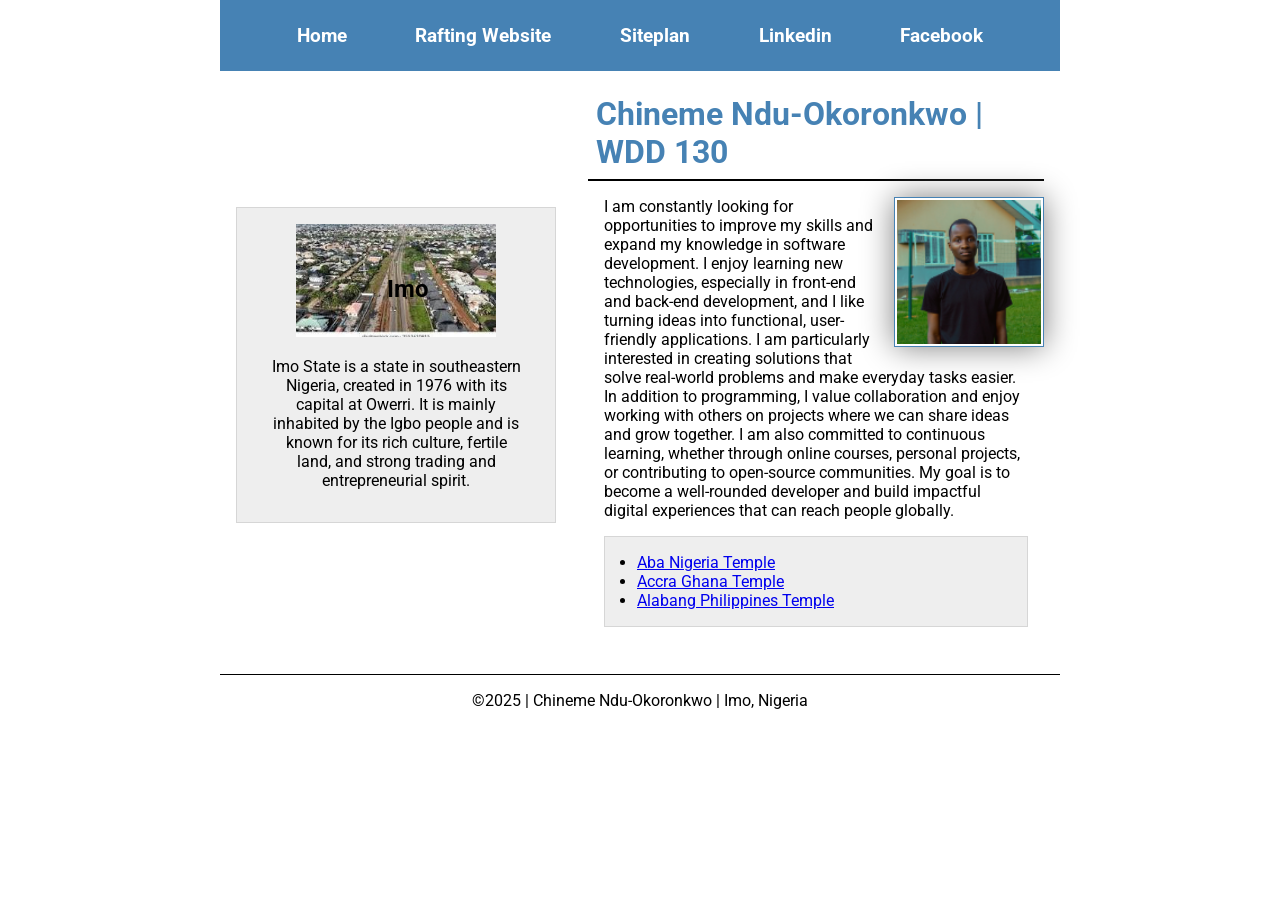
<file: index.html>
<!DOCTYPE html>
<html lang="en">

<head>
    <meta charset="UTF-8">
    <meta name="viewport" content="width=device-width, initial-scale=1.0">
    <title>Chineme Ndu-Okoronkwo | WDD 130</title>
    <meta name="description"
      content="Chineme Ndu-Okoronkwo’s WDD 130 course home page featuring web development projects, assignments, and learning progress in HTML, CSS, and design.">
    <meta name="author" content="Chineme Ndu-Okoronkwo">

    <link rel="stylesheet" href="styles/styles.css">
    
    <link rel="preconnect" href="https://fonts.googleapis.com">
    <link rel="preconnect" href="https://fonts.gstatic.com" crossorigin>
    <link href="https://fonts.googleapis.com/css2?family=Roboto:ital,wght@0,100..900;1,100..900&display=swap" rel="stylesheet">
</head>

<body>
    <header>
        <nav>
            <a href="#">Home</a>
            <a href="wwr/">Rafting Website</a>
            <a href="#">Siteplan</a>
            <a href="https://www.linkedin.com/in/chineme-mark-2679251a6/">Linkedin</a>
            <a href="https://www.facebook.com/profile.php?id=100077567064259">Facebook</a>
        </nav>
    </header>
    <div class="grid">
        <main>
            <h1>Chineme Ndu-Okoronkwo | WDD 130</h1>
            <img src="images/profile.jpg" alt="Chineme Ndu-Okoronkwo" width="200">
            <p>I am constantly looking for opportunities to improve my skills and expand my knowledge in software development. 
                I enjoy learning new technologies, especially in front-end and back-end development, and I like turning ideas into functional, user-friendly applications. 
                I am particularly interested in creating solutions that solve real-world problems and make everyday tasks easier. In addition to programming, I value collaboration and enjoy working with others on projects where we can share ideas and grow together. 
                I am also committed to continuous learning, whether through online courses, personal projects, or contributing to open-source communities. My goal is to become a well-rounded developer and build impactful digital experiences that can reach people globally.</p>
            <ul class="box indent">
                <li><a href="https://www.churchofjesuschrist.org/temples/details/aba-nigeria-temple">Aba Nigeria Temple</a></li>
                <li><a href="https://www.churchofjesuschrist.org/temples/details/accra-ghana-temple">Accra Ghana Temple</a></li>
                <li><a href="https://www.churchofjesuschrist.org/temples/details/alabang-philippines-temple">Alabang Philippines Temple</a></li>
            </ul>
        </main>
        <aside class="box">
            <h2>Imo</h2>
            <img src="images/imo.jpg" alt="Imo landscape">
            <p>Imo State is a state in southeastern Nigeria, created in 1976 with its capital at Owerri.
                It is mainly inhabited by the Igbo people and is known for its rich culture, fertile
                land, and strong trading and entrepreneurial spirit.</p>
        </aside>
    </div>
    <footer>
        <p>&copy;2025 | Chineme Ndu-Okoronkwo | Imo, Nigeria</p>
    </footer>
</body>

</html>
</file>
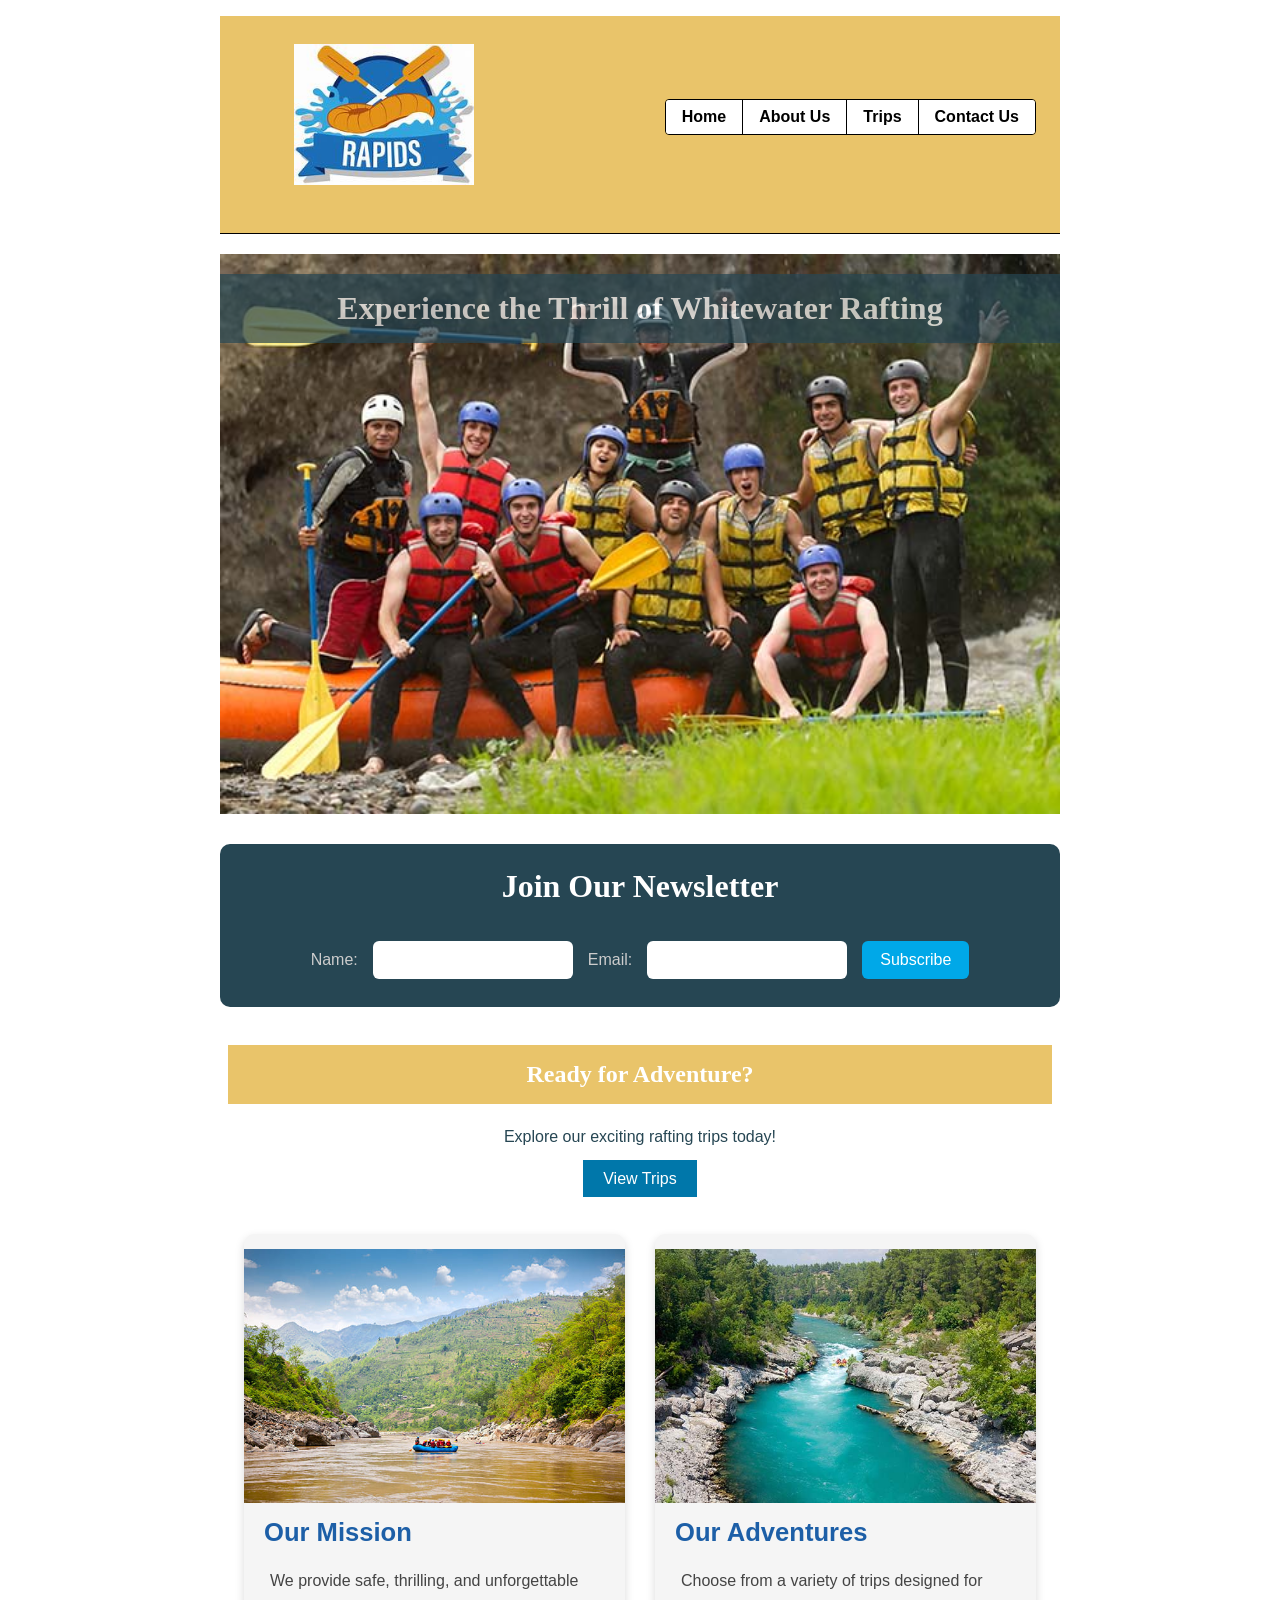
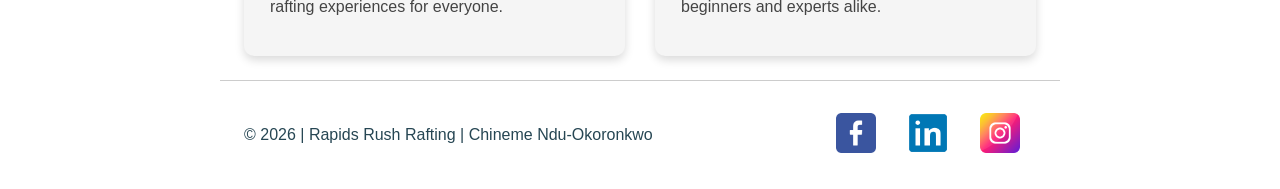
<file: wwr/index.html>
<!DOCTYPE html>
<html lang="en">

<head>
    <meta charset="UTF-8">
    <meta name="viewport" content="width=device-width, initial-scale=1.0">

    <title>Home | Whitewater Rafting Adventures</title>

    <meta name="description"
      content="Experience thrilling whitewater rafting adventures with our expert guides. Explore trips and book your adventure today!">

    <meta name="author" content="Chineme Ndu-Okoronkwo">

    <link rel="stylesheet" href="styles/rafting.css">
</head>

<body>
    <header>
        <nav>
            <div>
                <img src="images/z-crossedoars.jpg" alt="Rapids company logo" width="200">
            </div>
            <div>
                <ul>
                    <li><a href="index.html">Home</a></li>
                    <li><a href="about.html">About Us</a></li>
                    <li><a href="trips.html">Trips</a></li>
                    <li><a href="contact.html">Contact Us</a></li>
                </ul>
            </div>
        </nav>
    </header>

    <main>
        <!-- HERO SECTION -->
        <div class="hero">
            <img src="images/rafting-team.jpg" alt="Rafting Adventure">
            <h1 class="rafting-heading">Experience the Thrill of Whitewater Rafting</h1>
        </div>

        <!-- NEWSLETTER -->
        <section class="newsletter">

            <h2>Join Our Newsletter</h2>

            <form>
                <label for="name">Name:</label>
                <input type="text" id="name" name="name" required>

                <label for="email">Email:</label>
                <input type="email" id="email" name="email" required>

                <button tpe="submit">Subscribe</button>
            </form>
        </section>

        <!-- CALL TO ACTION -->
        <section class="cta">
            <h2>Ready for Adventure?</h2>
            <p>Explore our exciting rafting trips today!</p>
            <a href="trips.html" class="btn">View Trips</a>
        </section>

        <!-- GRID CONTENT -->
        <section class="grid-content">
            <div class="card">
                <img src="images/rafting-view.jpg" alt="Rafting Team">
                <h3>Our Mission</h3>
                <p>We provide safe, thrilling, and unforgettable rafting experiences for everyone.
                </p>
            </div>

            <div class="card">
                <img src="images/history.jpg" alt="River Adventure">
                <h3>Our Adventures</h3>
                <p>Choose from a variety of trips designed for beginners and experts alike.</p>
            </div>

        </section>
    </main>

    <footer>
        <p>&copy; 2026 | Rapids Rush Rafting | Chineme Ndu-Okoronkwo</p>

        <nav class="socialmedia">
            <a href="https://facebook.com">
                <img src="images/facebook.png" alt="Facebook Icon">
            </a>
            <a href="https://linkedin.com">
                <img src="images/linkedin.png" alt="LinkedIn Icon">
            </a>
            <a href="https://instagram.com">
                <img src="images/instagram.png" alt="Instagram Icon">
            </a>
        </nav>
    </footer>
</body>

</html>
</file>
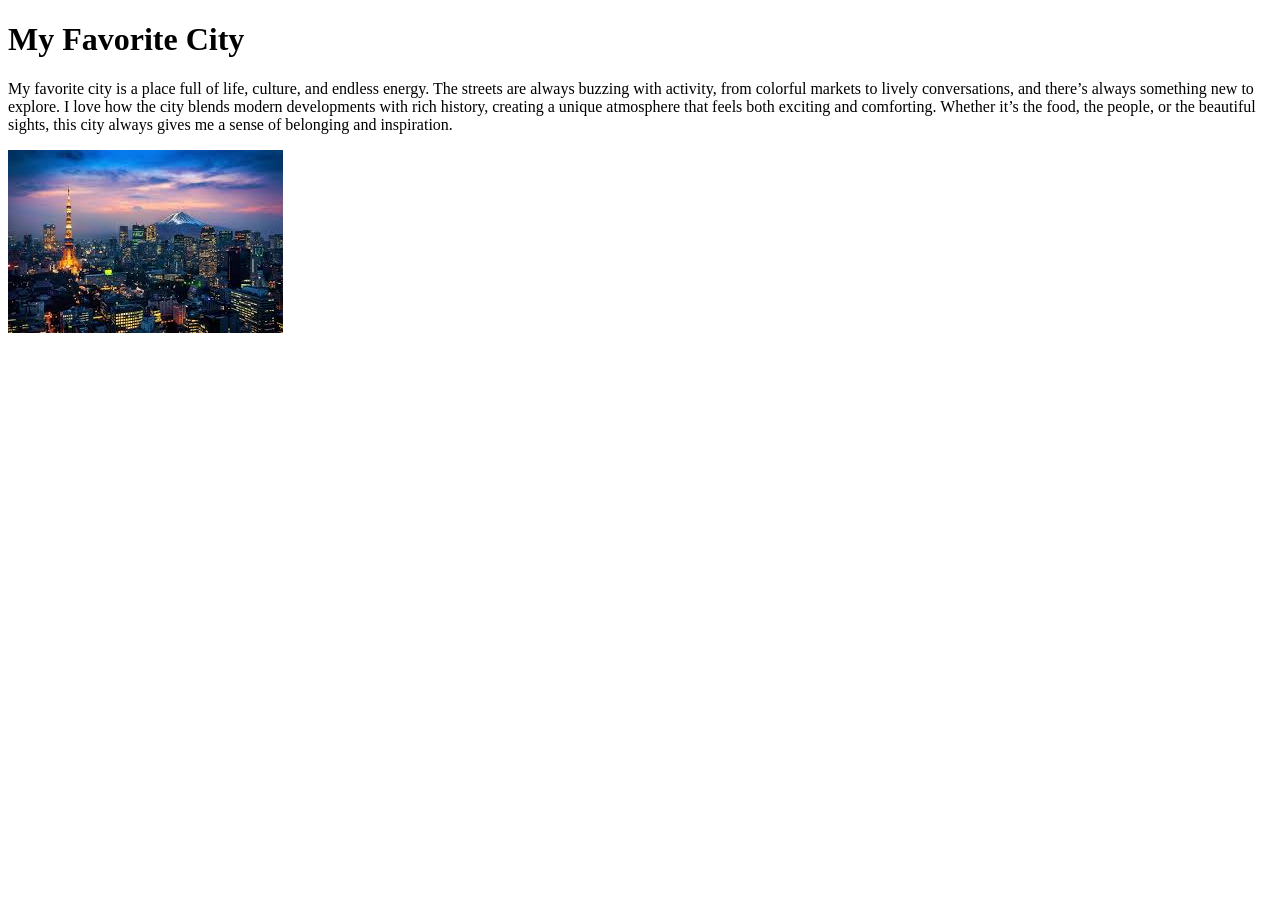
<file: week01/favorite-city.html>
<!DOCTYPE html>
<html lang="en">

<head>
    <meta charset="UTF-8">
    <meta name="viewport" content="width=device-width, initial-scale=1.0">
    <title>My Favorite City - Chineme Ndu-Okoronkwo</title>
</head>

<body>
    <h1>My Favorite City</h1>
    <p>My favorite city is a place full of life, culture, and endless energy. The streets are always
        buzzing with activity, from colorful markets to lively conversations, and there’s always
        something
        new to explore. I love how the city blends modern developments with rich history, creating a
        unique
        atmosphere that feels both exciting and comforting. Whether it’s the food, the people, or
        the
        beautiful sights, this city always gives me a sense of belonging and inspiration.</p>

    <img src="images/favorite-city.jpeg" alt="Favorite City">
</body>

</html>
</file>
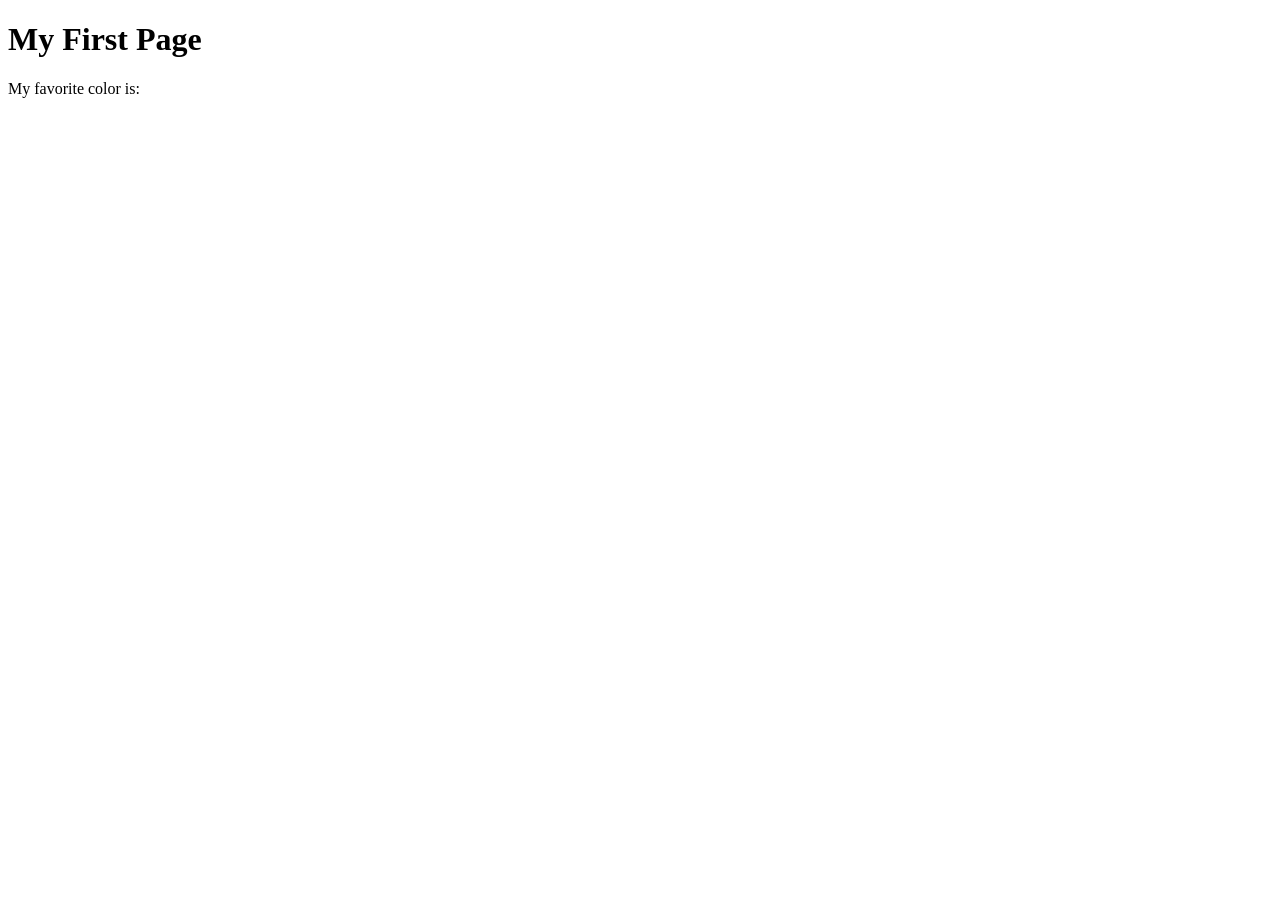
<file: week01/first-page.html>
<!DOCTYPE html>
<html lang="en">
<head>
    <meta charset="UTF-8">
    <meta name="viewport" content="width=device-width, initial-scale=1.0">
    <title>My First Page</title>
</head>
<body>
    <h1>My First Page</h1>
    <p>My favorite color is: </p>
</body>
</html>
</file>
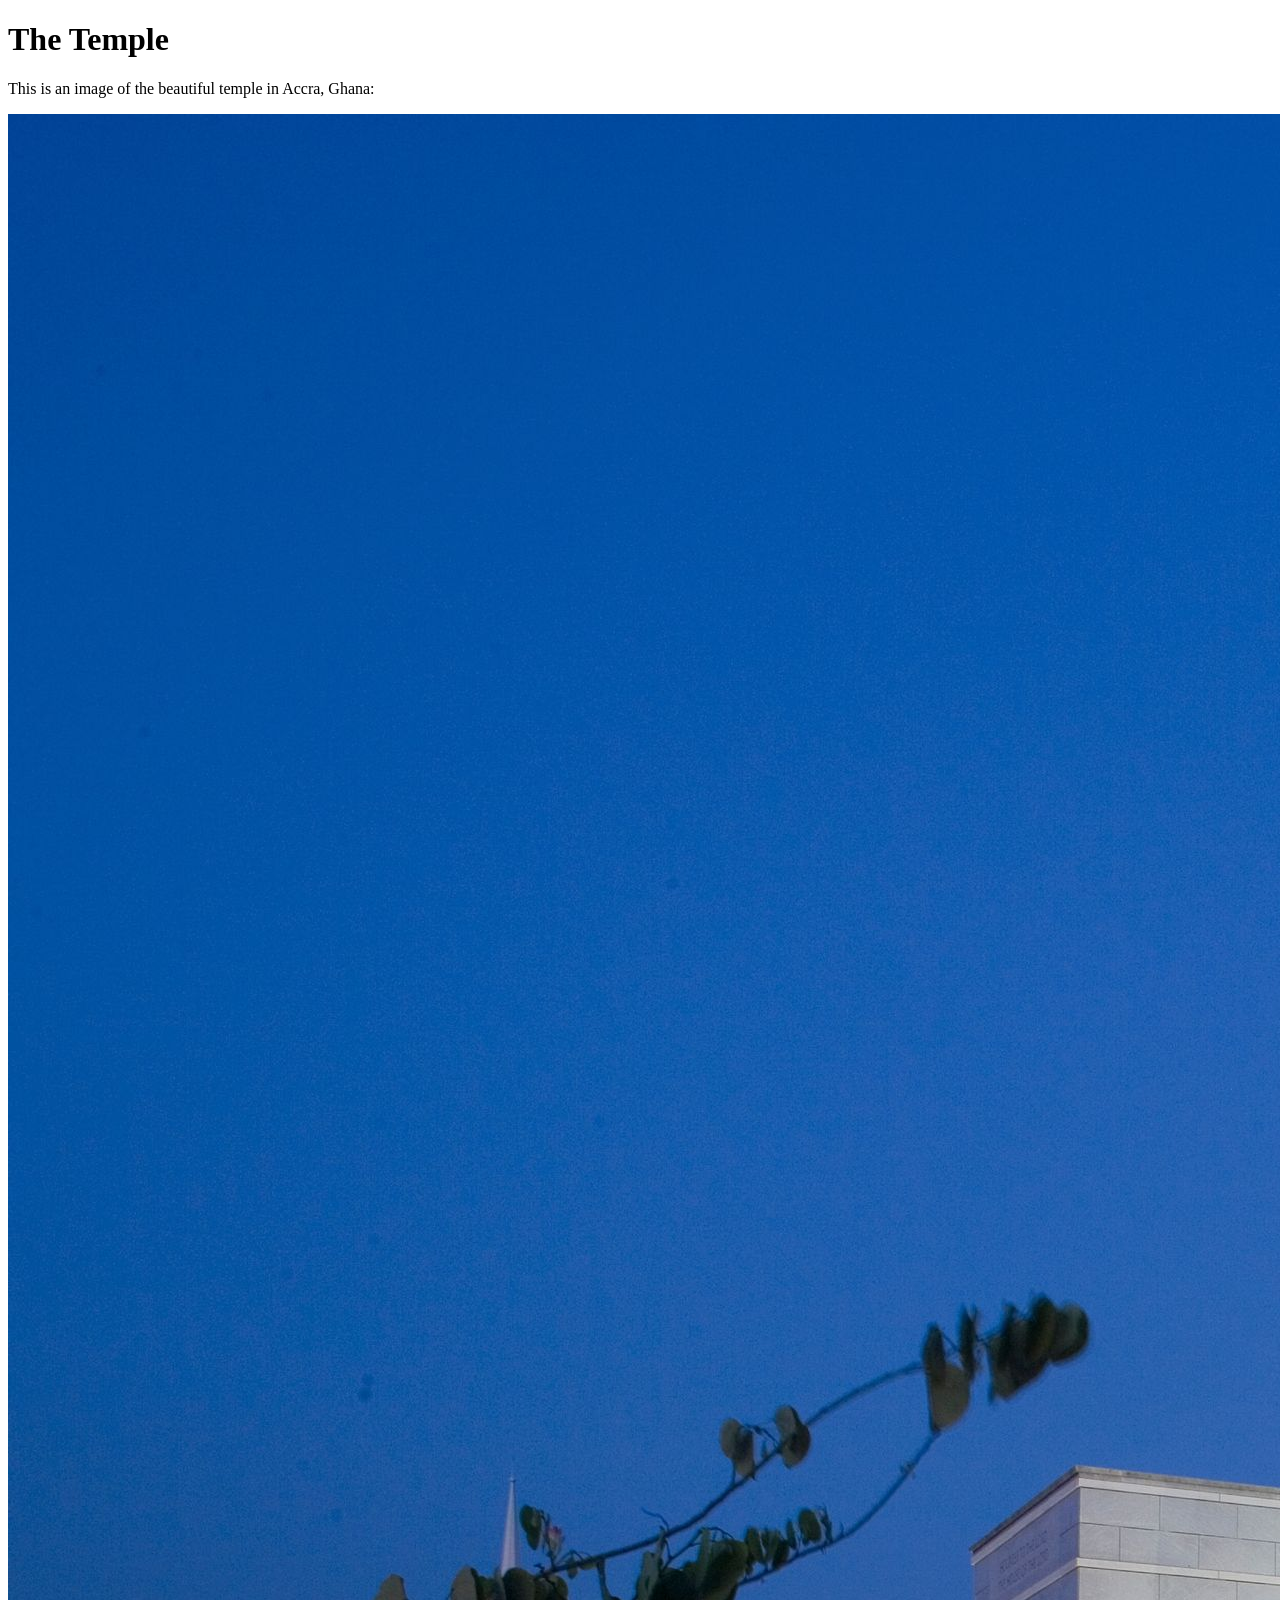
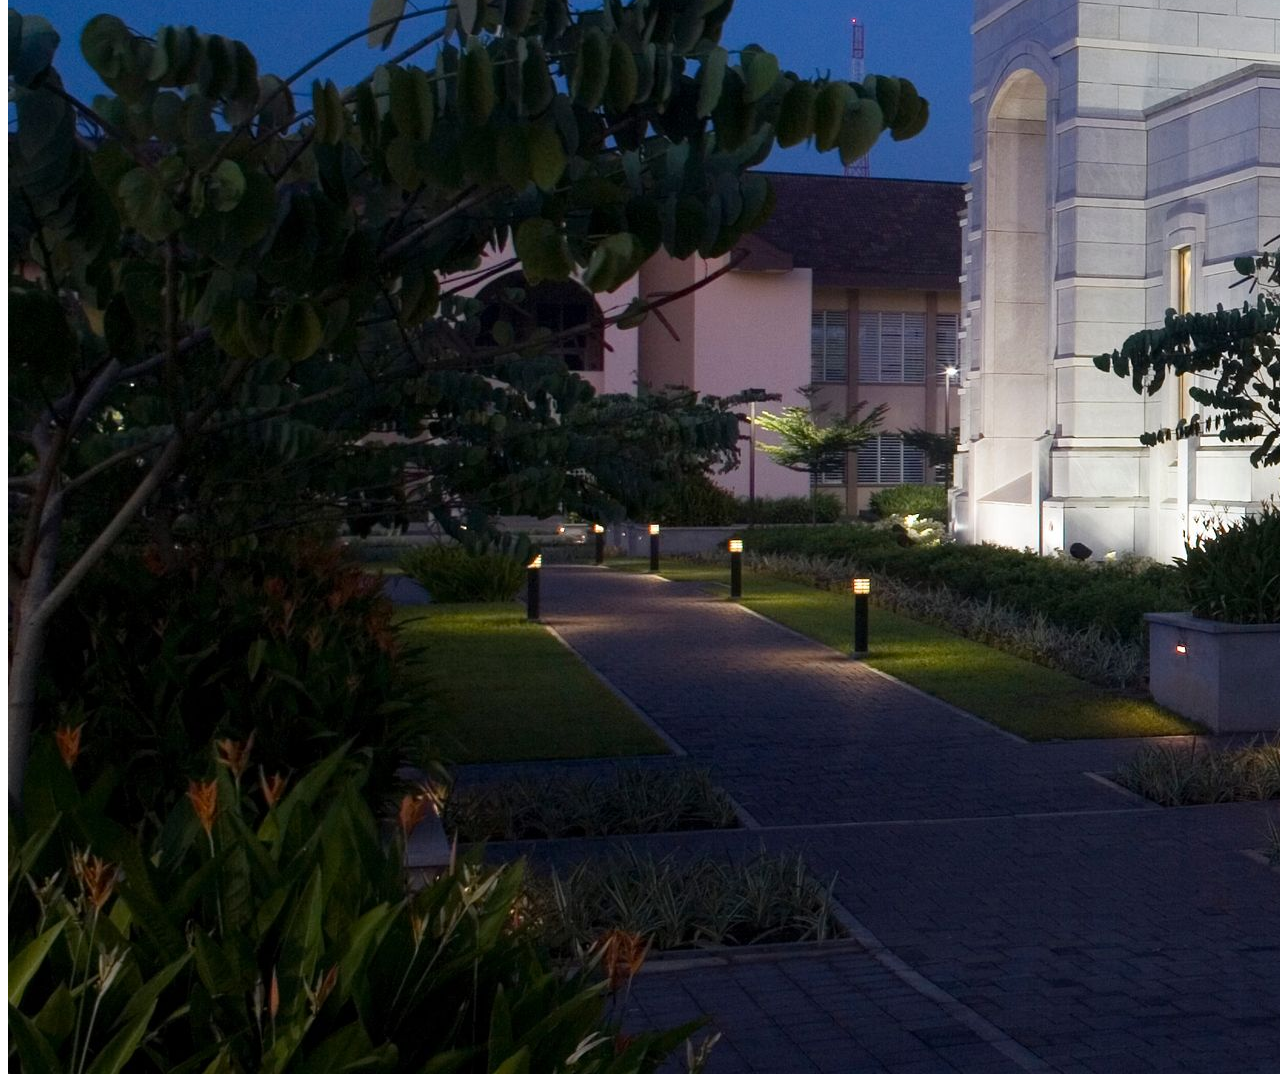
<file: week01/images.html>
<!DOCTYPE html>
<html lang="en">
<head>
    <meta charset="UTF-8">
    <meta name="viewport" content="width=device-width, initial-scale=1.0">
    <title>Temple Image</title>
</head>
<body>
    <h1>The Temple</h1>
    <p>This is an image of the beautiful temple in Accra, Ghana:</p>
    <img src="images/temple-large.jpeg" alt="The Accra Ghana Temple">
    
</body>
</html>
</file>
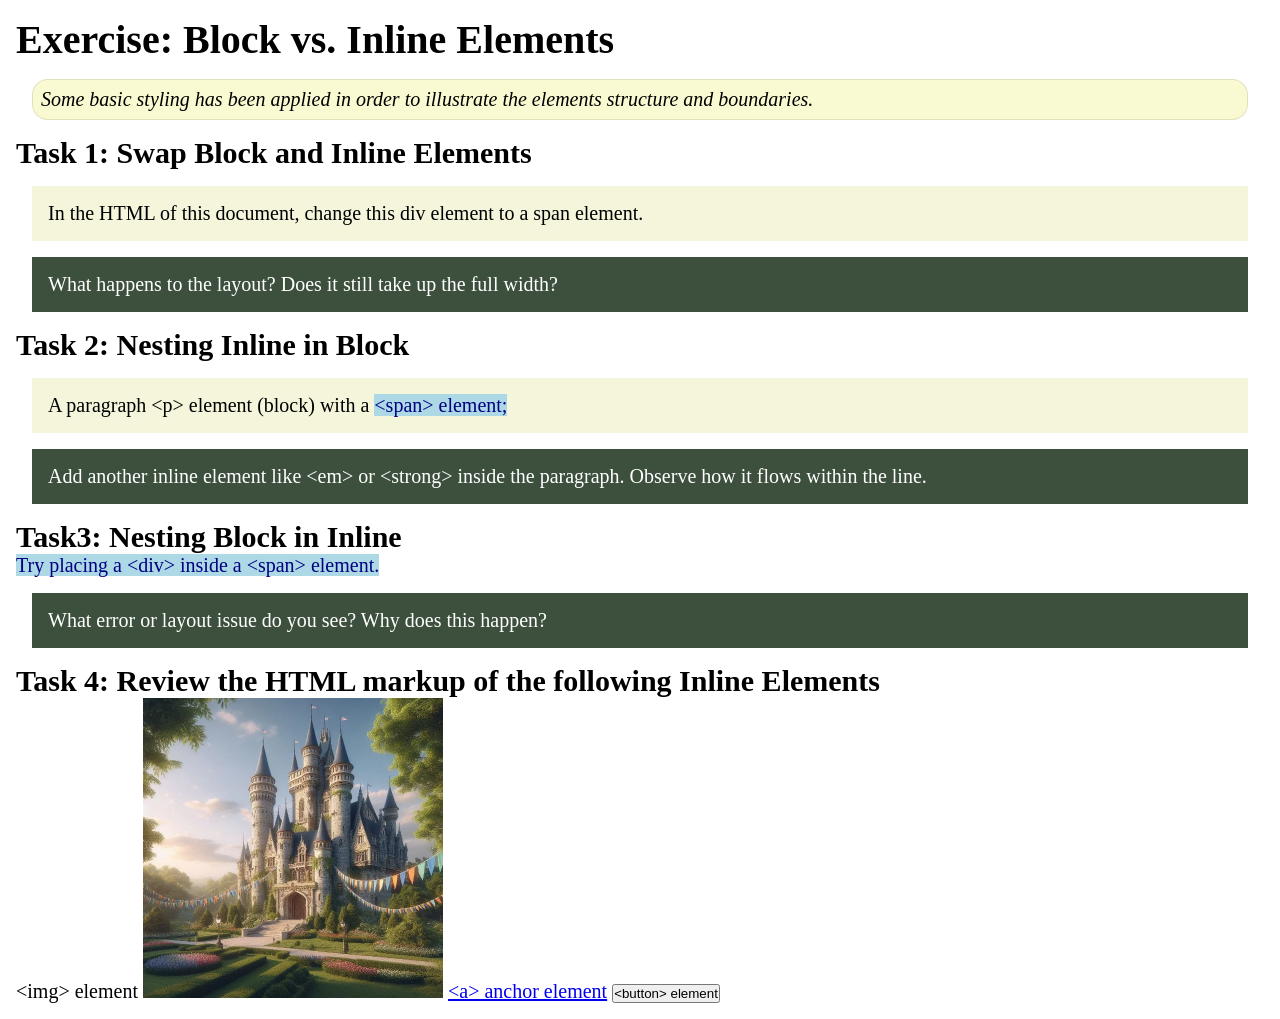
<file: week02/block-vs-inline.html>
<!DOCTYPE html>
<html lang="en">

<head>
    <meta charset="UTF-8">
    <meta name="viewport" content="width=device-width, initial-scale=1.0">
    <title>Exercise: Block vs. Inline Elements</title>
    <link rel="stylesheet" href="styles/block-vs-inline.css">
</head>

<body>
    <main>
        <h1>Exercise: Block vs. Inline Elements</h1>
        <p class="note">Some basic styling has been applied in order to illustrate the elements structure and
            boundaries.</p>

        <h2>Task 1: Swap Block and Inline Elements</h2>
        <div>In the HTML of this document, change this div element to a span element.</div>

        <p class="question">What happens to the layout? Does it still take up the full width?</p>

        <h2>Task 2: Nesting Inline in Block</h2>
        <p>A paragraph &lt;p&gt; element (block) with a <span>&lt;span&gt; element;</span></p>
        <p class="question">Add another inline element like &lt;em&gt; or &lt;strong&gt; inside the paragraph. Observe
            how it flows within the line.</p>

        <h2>Task3: Nesting Block in Inline</h2>
        <span>Try placing a &lt;div&gt; inside a &lt;span&gt; element.</span>
            <p class="question">What error or layout issue do you see? Why does this happen?</p>


            <h2>Task 4: Review the HTML markup of the following Inline Elements</h2>
        &lt;img&gt; element
        <img src="images/castle.webp" alt="placeholder image (images are inline)" width="300" height="300">
        <a href="https://churchofjesuschrist.org">&lt;a&gt; anchor element</a>
        <button type="button">&lt;button&gt; element</button>
    </main>
</body>

</html>
</file>
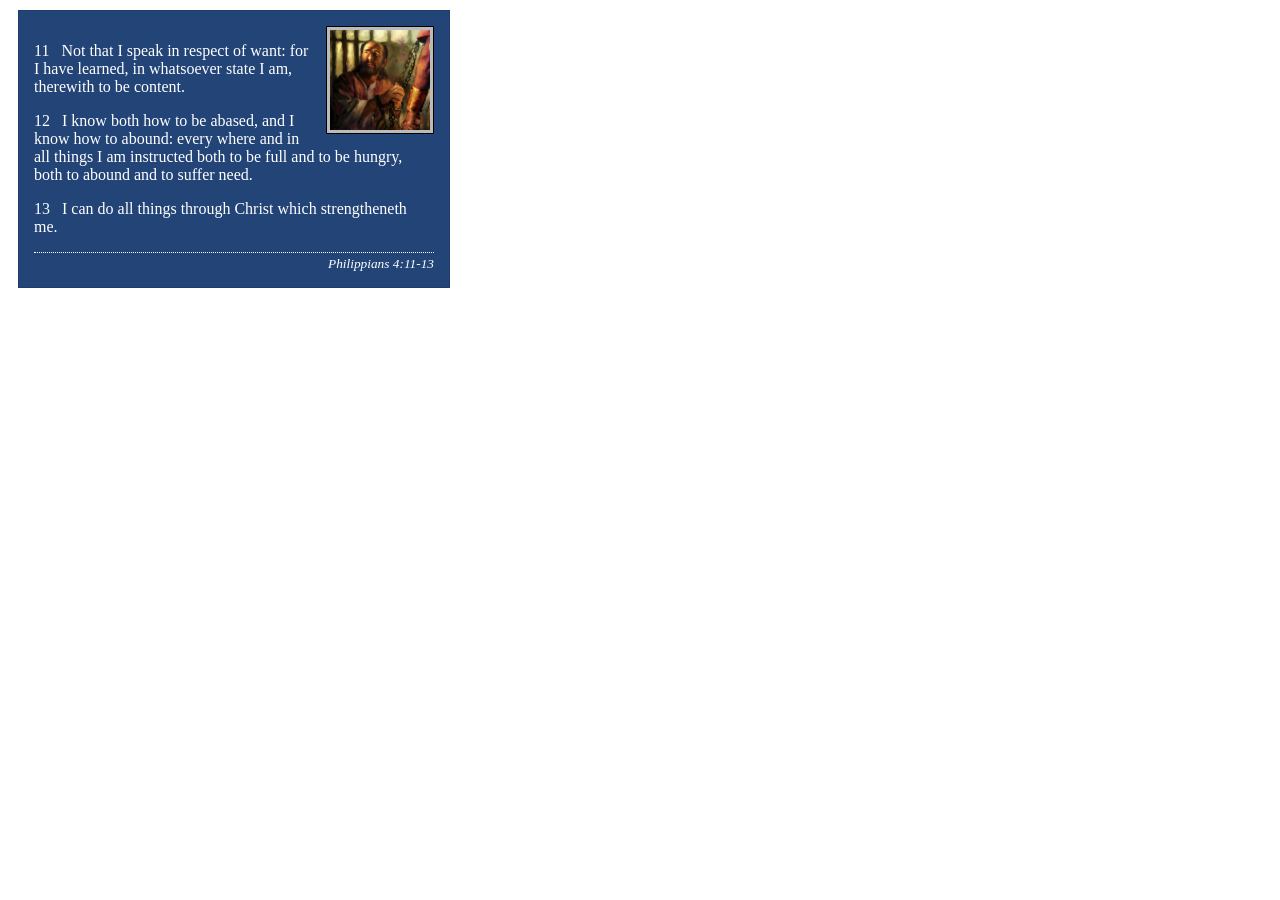
<file: week02/box-model-solution.html>
<!DOCTYPE html>
<html lang="en">
<head>
    <meta charset="UTF-8">
    <meta name="viewport" content="width=device-width, initial-scale=1.0">
    <title>Box Model Activity</title>
    <link rel="stylesheet" href="styles/box-model-solution.css">
</head>
<body>
    <main>
        <div class="callout">
            <img src="images/apostle-paul-imprisoned.webp" alt="Paul the Apostle - Imprisoned in Rome" width="200" height="200">
            <blockquote>
                <p>11 &nbsp; Not that I speak in respect of want: for I have learned, in whatsoever state I am, therewith to be content.</p>
                <p>12 &nbsp; I know both how to be abased, and I know how to abound: every where and in all things I am instructed both to be full and to be hungry, both to abound and to suffer need.</p>
                <p>13 &nbsp; I can do all things through Christ which strengtheneth me.</p>
            </blockquote>
            <cite>Philippians 4:11-13</cite>
        </div>
    </main>
</body>
</html>
</file>
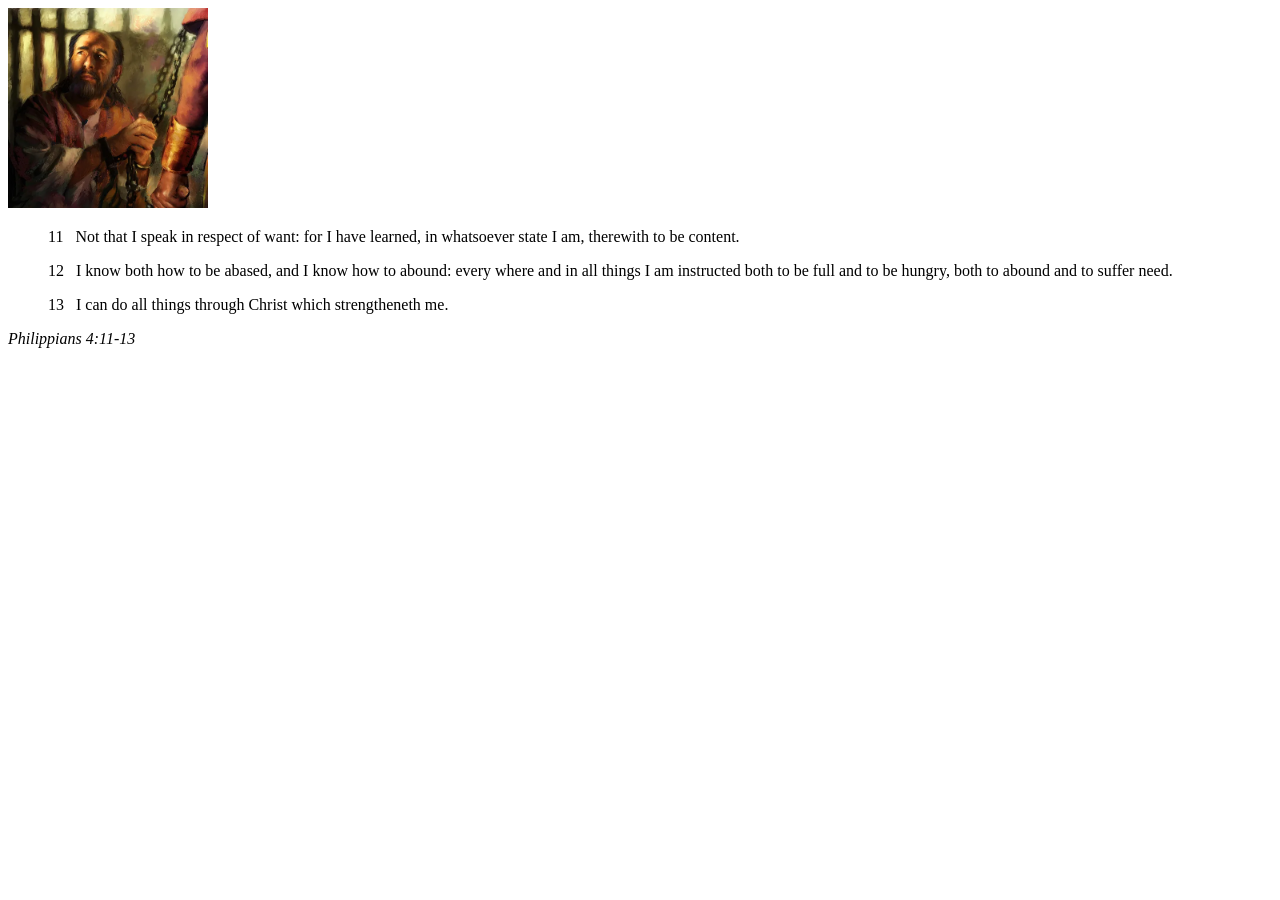
<file: week02/box-model.html>
<!DOCTYPE html>
<html lang="en">
<head>
    <meta charset="UTF-8">
    <meta name="viewport" content="width=device-width, initial-scale=1.0">
    <title>Box Model Activity</title>
</head>
<body>
    <main>
        <div class="callout">
            <img src="images/apostle-paul-imprisoned.webp" alt="Paul the Apostle - Imprisoned in Rome" width="200" height="200">
            <blockquote>
                <p>11 &nbsp; Not that I speak in respect of want: for I have learned, in whatsoever state I am, therewith to be content.</p>
                <p>12 &nbsp; I know both how to be abased, and I know how to abound: every where and in all things I am instructed both to be full and to be hungry, both to abound and to suffer need.</p>
                <p>13 &nbsp; I can do all things through Christ which strengtheneth me.</p>
            </blockquote>
            <cite>Philippians 4:11-13</cite>
        </div>
    </main>
</body>
</html>
</file>
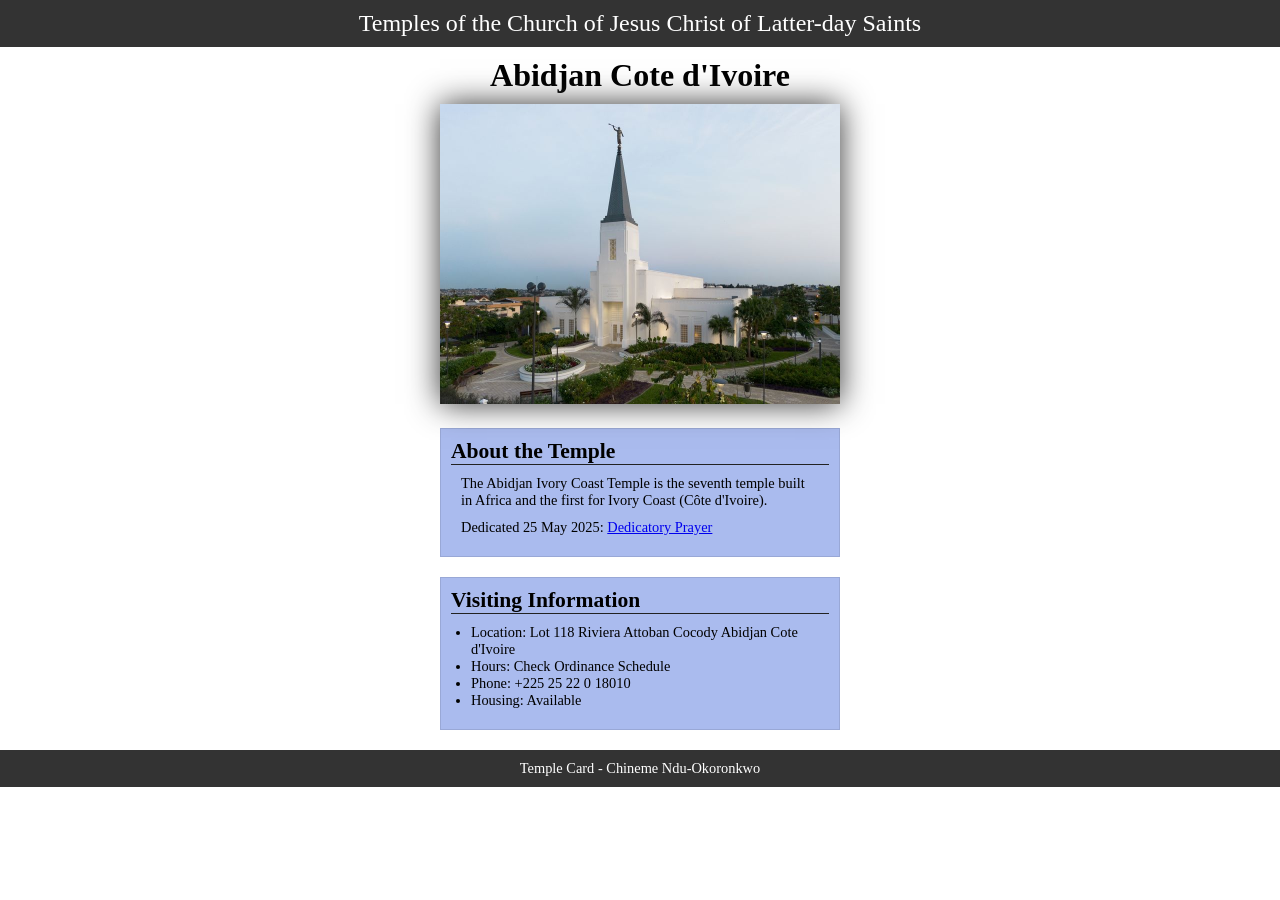
<file: week02/temple.html>
<!DOCTYPE html>
<html lang="en">

<head>
    <meta charset="UTF-8">
    <meta name="viewport" content="width=device-width, initial-scale=1.0">
    <title>Temple Card - Abidjan Cote d'Ivoire</title>
    <link rel="stylesheet" href="styles/temple.css">
</head>

<body>
    <header>
        <p>Temples of the Church of Jesus Christ of Latter-day Saints</p>
    </header>
    <main>
        <h1>Abidjan Cote d'Ivoire</h1>
        <picture>
            <img src="images/abidjan-ivory-coast.jpeg" alt="Abidjan Cote d'Ivoire Temple">
        </picture>
        <section>
            <h2>About the Temple</h2>
            <p>The Abidjan Ivory Coast Temple is the seventh temple built in Africa and the first for Ivory Coast (Côte
                d'Ivoire).</p>
            <p>Dedicated 25 May 2025: <a
                    href="https://www.churchofjesuschrist.org/temples/dedicatory-prayer/abidjan-ivory-coast-temple/2025-05-25?lang=eng"
                    target="_blank" rel="noopener noreferrer">Dedicatory Prayer</a></p>
        </section>
        <section>
            <h2>Visiting Information</h2>
            <ul>
                <li>Location: Lot 118 Riviera Attoban Cocody Abidjan Cote d'Ivoire</li>
                <li>Hours: Check Ordinance Schedule</li>
                <li>Phone: +225 25 22 0 18010</li>
                <li>Housing: Available</li>
            </ul>
        </section>
    </main>
    <footer>
        <p>Temple Card - Chineme Ndu-Okoronkwo</p>
    </footer>
</body>

</html>
</file>
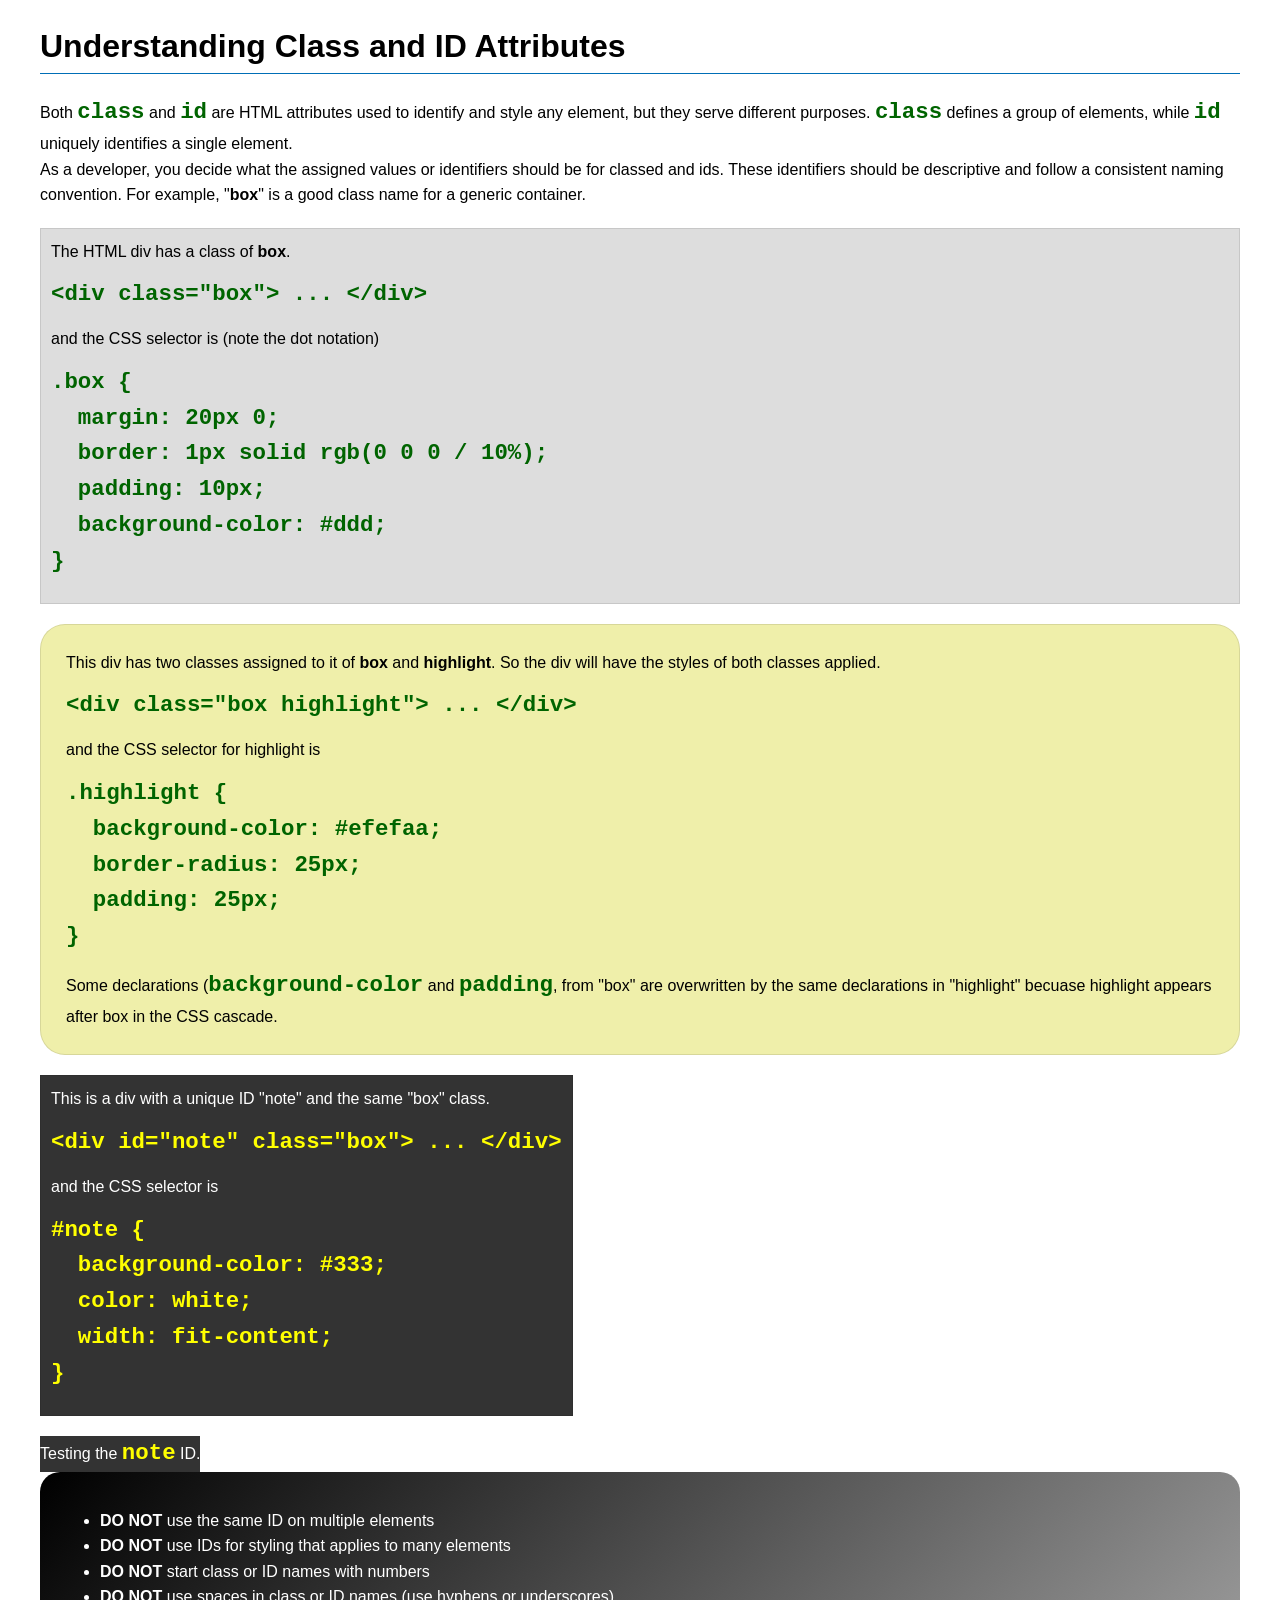
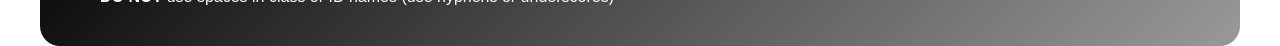
<file: week03/class-and-id.html>
<!DOCTYPE html>
<html lang="en">

<head>
    <meta charset="UTF-8">
    <meta name="viewport" content="width=device-width, initial-scale=1.0">
    <title>Class vs ID Attributes</title>
    <link rel="stylesheet" href="styles/class-and-id.css">
</head>

<body>
    <h1>Understanding Class and ID Attributes</h1>
    <p>Both <code>class</code> and <code>id</code> are HTML attributes used to identify and style any element, but they
        serve different purposes. <code>class</code> defines a group of elements, while <code>id</code> uniquely
        identifies a single element.</p>
    <p>As a developer, you decide what the assigned values or identifiers should be for classed and ids. These
        identifiers should be
        descriptive and follow a consistent naming convention. For example, "<strong>box</strong>" is a good class name
        for a generic container.</p>
    <div class="box">
        <p>The HTML div has a class of <strong>box</strong>.</p>
        <pre><code class="html">&lt;div class="box"&gt; ... &lt;/div&gt;</code></pre>
        and the CSS selector is (note the dot notation)
        <pre><code class="css">.box {
  margin: 20px 0;
  border: 1px solid rgb(0 0 0 / 10%);
  padding: 10px;
  background-color: #ddd; 
}</code></pre>
    </div>

    <div class="box highlight">
        <p>This div has two classes assigned to it of <strong>box</strong> and <strong>highlight</strong>. So the div
            will have the styles of both classes applied.</p>
        <pre><code class="html">&lt;div class="box highlight"&gt; ... &lt;/div&gt;</code></pre>
        and the CSS selector for highlight is
        <pre><code class="css">.highlight {
  background-color: #efefaa;
  border-radius: 25px;
  padding: 25px;
}</code></pre>
<p>Some declarations (<code>background-color</code> and <code>padding</code>, from "box" are overwritten by the same declarations in "highlight" becuase highlight appears after box in the CSS cascade.</p>
    </div>

    <div id="note" class="box">
        <p>This is a div with a unique ID "note" and the same "box" class.</p>
        <pre><code class="html">&lt;div id="note" class="box"&gt; ... &lt;/div&gt;</code></pre>
        and the CSS selector is
        <pre><code class="css">#note {
  background-color: #333;
  color: white;
  width: fit-content;
}</code></pre>
    </div>

    <div id="note">
        <p>Testing the <code>note</code> ID.</p>
    </div>

    <section id="best-practice">
        <ul>
            <li><strong>DO NOT</strong> use the same ID on multiple elements</li>
            <li><strong>DO NOT</strong> use IDs for styling that applies to many elements</li>
            <li><strong>DO NOT</strong> start class or ID names with numbers</li>
            <li><strong>DO NOT</strong> use spaces in class or ID names (use hyphens or underscores)</li>
        </ul>
    </section>




</body>

</html>
</file>
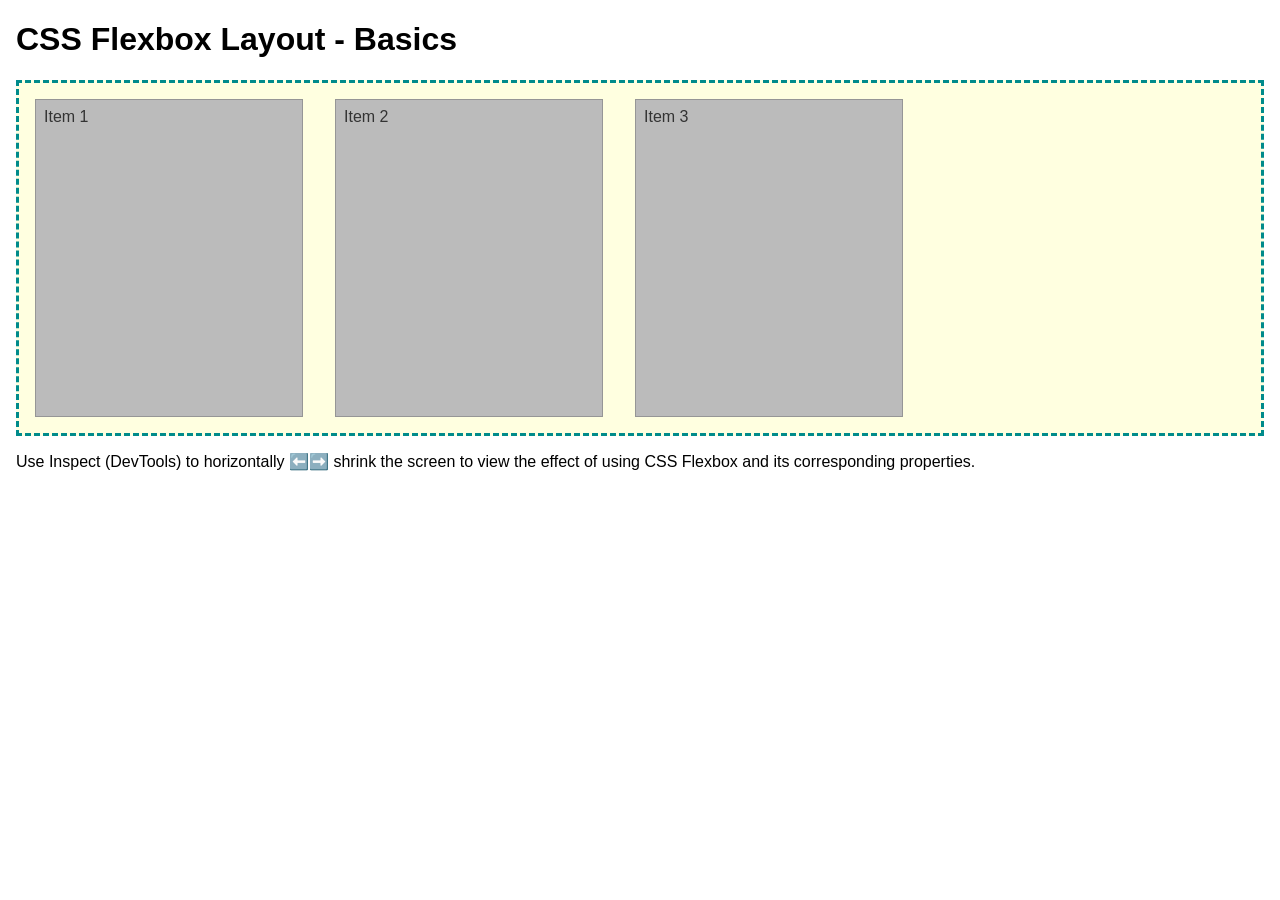
<file: week04/flexbox-layout.html>
<!DOCTYPE html>
<html lang="en">
<head>
    <meta charset="UTF-8">
    <meta name="viewport" content="width=device-width, initial-scale=1.0">
    <title>CSS Flexbox Layout - Basics</title>
    <link rel="stylesheet" href="styles/flexbox.css">
</head>
<body>
    <main>
        <h1>CSS Flexbox Layout - Basics</h1>
        <div class="flex-container">
            <div class="flex-item item1">Item 1</div>
            <div class="flex-item item2">Item 2</div>
            <div class="flex-item item3">Item 3</div>
        </div>
        <p>Use Inspect (DevTools) to horizontally ⬅️➡️ shrink the screen to view the effect of using CSS Flexbox and its corresponding properties.</p>
    </main>
</body>
</html>
</file>
<file: styles/styles.css>
main {
    max-width: 840px;
}

aside {
    width: 20rem;
    margin: 1rem;
    border: 1px solid rgb(0 0 0 / 0.2);
    padding: 1rem;
    background-color: #eee;
    color: #333;
    text-align: center;
    position: relative;
    grid-column: 1/2;
    grid-row: 1/2;
}

* {
    margin: 0;
    padding: 0;
    box-sizing: border-box;
}

body {
    font-size: 16px;
    font-family: Roboto, Arial, sans-serif;
}

header, .grid, footer {
    max-width: 840px;
    margin: 0 auto;
}

nav {
    background-color: steelblue;
    padding: 1rem;
    display: flex;
    align-item: center;
    justify-content: space-evenly;
}

nav a {
    color: #fff;
    padding: 0.5rem;
    display: block;
    font-size: 1.2rem;
    font-weight: 700;
    text-decoration: none;
}

h1 {
    color: steelblue;
    padding: .5rem;
    border-bottom: 2px solid black;
}

aside img {
    width: 200px;
    height: auto;
}

aside h2 {
    position: absolute;
    top: 67px;
    left: 150px;
}

.grid {
    display: grid;
    align-items: center;
}

main {
    grid-column: 2/3;
    margin: 1rem;
}

main img {
    width: 150px;
    height: auto;
    border: 1px solid steelblue;
    padding: 2px;
    box-shadow: 0 0 30px gray;
    float: right;
    margin: 1rem 0 1rem 1rem;
}

p {
    margin: 1rem;
    padding: 0;
}

footer {
    margin-top: 15px;
    border-top: 1px solid #000;
    text-align: center;
}

/* Class Selector */
.box {
    margin: 1rem;
    border: 1px solid rgba(0,0,0,.1);
    padding: 1rem;
    background-color: #eee;
    color: #000;
}

.indent {
    padding-left: 2rem;
}
</file>
<file: wwr/styles/rafting.css>
* {
    margin: 0;
    padding: 0;
    box-sizing: border-box;
}

:root {
    --primary-color: #055a05;
    --secondary-color: #f4a261;
    --accent1-color: #264653;
    --accent2-color: #e9c46a;
    --heading-font: "Time New Roman", "Georgia", serif;
    --body-font: Arial, Helvetica, sans-serif;
}

body {
    font-family: var(--body-font);
    color: var(--accent1-color);
}

header,
main,
footer {
    width: 840px;
    margin: 0 auto;
}

header {
    background-color: var(--accent2-color);
    border-bottom: 1px solid #000;
    margin-bottom: 20px;
}

header nav {
    display: flex;
    justify-content: space-between;
    align-items: center;
}

header nav img {
    margin: 10px 40px;
    padding: 10px;
}

nav ul {
    display: flex;
    list-style: none;
    border: 1px solid #000;
    border-radius: 4px;
    overflow: hidden;
}

nav li {
    border-right: 1px solid #000;
}

nav li:last-child {
    border-right: none;
}

nav a {
    display: block;
    padding: 8px 16px;
    text-decoration: none;
    font-weight: bold;
    color: #000;
    background-color: #fff;
}

nav a:hover {
    background-color: #eee;
}

h1,
h2 {
    font-family: var(--heading-font);
    color: var(--primary-color);
}

nav,
p,
section,
article {
    margin: 16px;
    padding: 8px;
}

.hero {
    position: relative;
}

.hero img {
    display: block;
    width: 100%;
    height: auto;
}

.rafting-heading {
    position: absolute;
    top: 20px;
    width: 100%;
    padding: 16px;
    text-align: center;
    opacity: 0.7;
    background-color: var(--accent1-color);
    color: #fff;
}

.hero article {
    position: absolute;
    bottom: 20px;
    align-items: center;
    background-color: var(--secondary-color);
    border-radius: 10px;
}

.hero article img {
    float: right;
    width: 125px;
}

h2 {
    width: 100%;
    padding: 16px;
    text-align: center;
    background-color: var(--accent2-color);
    color: #fff;
}

section div {
    display: flex;
}

section div img {
    margin-top: 15px;
}

.adventures,
.history {
    text-align: center;
    margin: 30px 0;
}

.adventure-gallery {
    display: flex;
    justify-content: space-between;
    gap: 10px;
    margin-top: 20px;
}

.adventure-gallery figure {
    text-align: center;
    flex: 1;
}

.adventure-gallery img {
    width: 100%;
}

.adventure-gallery figcaption {
    margin-top: 5px;
    font-size: 0.9rem;
}

/* Home Page */
.newsletter {
    background-color: var(--accent1-color);
    color: #ccc;
    border-radius: 10px;
    margin-top: 20px;
    margin: 30px 0;
}

.newsletter h2 {
    font-size: 2rem;
    background-color: var(--accent1-color);

}

.newsletter form {
    display: flex;
    justify-content: center;
    align-items: center;
    gap: 15px;
    flex-wrap: wrap;
    margin: 20px;
}

.newsletter label {
    font-size: 1rem;
}

.newsletter input {
    padding: 10px 12px;
    border: none;
    border-radius: 6px;
    outline: none;
    font-size: 1rem;
    width: 200px;
}

.newsletter button {
    padding: 10px 18px;
    border: none;
    border-radius: 6px;
    background-color: #00a8e8;
    color: white;
    font-size: 1rem;
    cursor: pointer;
    transition: 0.3s ease;
}

.newsletter button:hover {
    background-color: #0077b6;
}

.newsletter,
.cta {
    margin: 30px 0;
    text-align: center;
}

.cta h1 {
    color: #000;
}

.btn {
    background-color: #0077aa;
    color: white;
    padding: 10px 20px;
    text-decoration: none;
}

.grid-content {
    display: grid;
    grid-template-columns: repeat(2, 1fr);
    gap: 30px;

}

.card {
    display: grid;
    grid-template-rows: auto auto 1fr;
    background: #f5f5f5;
    border-radius: 10px;
    overflow: hidden;
    box-shadow: 0 4px 10px rgba(0, 0, 0, 0.15);
}

.card img {
    width: 100%;
    height: auto;
    object-fit: cover;
}

.card h3 {
    padding: 15px 20px 5px;
    font-size: 1.6rem;
    color: #1d5fa7;
}

.card p {
    padding: 0 10px 20px;
    line-height: 1.6;
    color: #444;
}

/* Contact Us Page*/
.contact-info {
    text-align: center;
    margin: 10px 0;
}

.contact-info h1 {
    color: #000;
    margin: 5px;
    padding: 0;
}

.contact-info p {
    margin: 5px;
    padding: 0;
}

.contact-container {
    display: grid;
    grid-template-columns: 1fr 1fr;
    gap: 20px;
    padding: 10px;
}

.map iframe {
    width: 100%;
    height: 365px;
    border: none;
}

.contact-form {
    display: flex;
    flex-direction: column;
}

.contact-form p {
    margin: 0 0 10px 0;
    padding: 0;
}

.contact-form input,
.contact-form textarea {
    margin-bottom: 10px;
    padding: 8px;
}

.contact-form button {
    padding: 10px;
    background-color: #444;
    color: white;
    border: none;
    border-radius: 5px;
    cursor: pointer;
}

.contact-form button:hover {
    background-color: #222;
}

.employees {
    text-align: center;
    margin: 30px 0;
}

.employee-profiles {
    display: flex;
    justify-content: space-around;
    gap: 20px;
}

.employee-profiles img {
    width: 120px;
}

footer {
    border-top: 1px solid #ccc;
    display: flex;
    justify-content: space-between;
    align-items: center;
}

footer .socialmedia {
    display: flex;
}

footer .socialmedia img {
    width: 40px;
    height: auto;
}

.socialmedia a {
    text-decoration: none;
}

/* Trip Page */
.trip-grid {
    display: grid;
    grid-template-columns: repeat(3, 1fr);
    gap: 30px;
    padding: 2rem;
}

.trip {
    display: grid;
    grid-template-rows: auto auto 1fr;
    background: #f5f5f5;
    border-radius: 10px;
    overflow: hidden;

    box-shadow: 0 8px 12px -4px rgba(0, 0, 0, 0.2);
}

.trip img {
    width: 100%;
    height: auto;
    object-fit: cover;
}

.trip h2 {
    padding: 15px 20px 5px;
    font-size: 1.5rem;
    color: #1d5fa7;
}

.trip p {
    padding: 0 10px 20px;
    line-height: 1.6;
    text-align: center;
    color: #444;
}

table {
    width: 100%;
    border-collapse: collapse;
}

th,
td {
    border: 1px solid #ccc;
    padding: 10px;
    text-align: center;
}
</file>
<file: week02/styles/block-vs-inline.css>
* {
    margin: 0;
    padding: 0;
}

body {
    font-size: 20px;
    margin: 1rem;
}

p,
div {
    background-color: beige;
    margin: 1rem;
    padding: 1rem;
}

span {
    color: navy;
    background-color: lightblue;
}

code {
    margin: 0;
    padding: 0;
    color: green;
    font-size: 1.2rem;
}

.note {
    font-style: italic;
    background-color: lightgoldenrodyellow;
    border-radius: 1rem;
    border: 1px solid rgb(0 0 0 / 10%);
    margin: 1rem;
    padding: .5rem;
}

.question {
    background-color: #3d503d;
    color: #fff;
}
</file>
<file: week02/styles/box-model-solution.css>
.callout {
    max-width: 400px;
    margin: 10px;
    border: 1px solid rgba(0, 0, 0, .1);
    padding: 15px;
    background-color: #247;
    color: #fff;
}

.callout img {
    float: right;
    margin: 0 0 10px 15px;
    border: 1px solid #000;
    padding: 3px;
    background-color: #bbb;
    width: 100px;
    height: auto;

}

blockquote {
    margin: 0;
}

cite {
    display: block;
    border-top: 1px dotted #fff;
    padding-top: 3px;
    text-align: right;
    font-size: smaller;
}
</file>
<file: week02/styles/temple.css>
* {
  margin: 0;
  padding: 0;
}

bady {
  font-family: Arial, sans-serif;
  line-height: 1.6;
}

header, footer {
  background-color: #333;
  color: #fff;
  padding: 10px;
  text-align: center;
  font-size: 1.5rem;
}

main {
  width: 400px;
  margin: 0 auto;
}

h1 {
  margin: 10px;
  text-align: center;
}

h2 {
  border-bottom: 1px solid #222;
}

img {
  width: 100%;
  height: auto;
  box-shadow: 0 0 30px #333;
}

section {
  margin: 20px 0;
  border: 1px solid rgb(0 0 0 / 10%);
  padding: 10px;
  background-color: #abe;
  font-size: .9rem;
}

section p {
  margin: 10px;
}

ul {
  margin: 10px 20px;
}

footer {
  font-size: .9rem;
}
</file>
<file: week03/styles/class-and-id.css>
body {
    font-family: Arial, sans-serif;
    line-height: 1.6;
    margin: 0;
    padding: 0 40px;
}

h1 {
    border-bottom: 1px solid rgb(0 110 182);
    padding-bottom: 0;
}



p {
    margin: 0;
}

code {
    color: darkgreen;
    font-weight: 700;
    font-size: 1.4rem;
}

/* Class examples - can be reused */

.box {
    margin: 20px 0;
    border: 1px solid rgb(0 0 0 / 10%);
    padding: 10px;
    background-color: #ddd; /* this is shorthand for #dddddd */
}

.highlight {
    background-color: #efefaa;
    border-radius: 25px;
    padding: 25px;
}

/* ID examples - should be unique */

#note {
    background-color: #333;
    color: white;
    width: fit-content;
}

#note code {
    color: yellow;
}

#best-practice {
    background: linear-gradient(135deg, #000 0%, #999 100%);
    color: white;
    border-radius: 20px;
    padding: 20px
}
</file>
<file: week04/styles/flexbox.css>
body {
    font-family: Helvetica, Arial, sans-serif;
    margin: 1rem;
}

.flex-container {
    border: 3px dashed darkcyan;
    background-color: lightyellow;
    display: flex;
    flex-wrap: wrap;
}

.flex-item {
    width: 250px;
    margin: 1rem;
    border: 1px solid rgb(0 0 0 / 20%);
    padding: 0.5rem;
    background-color: #bbb;
    color: #333;
}

.item1 {
    min-height: 100px;
}

.item2 {
    min-height: 200px;
}

.item3 {
    min-height: 300px;
}
</file>
